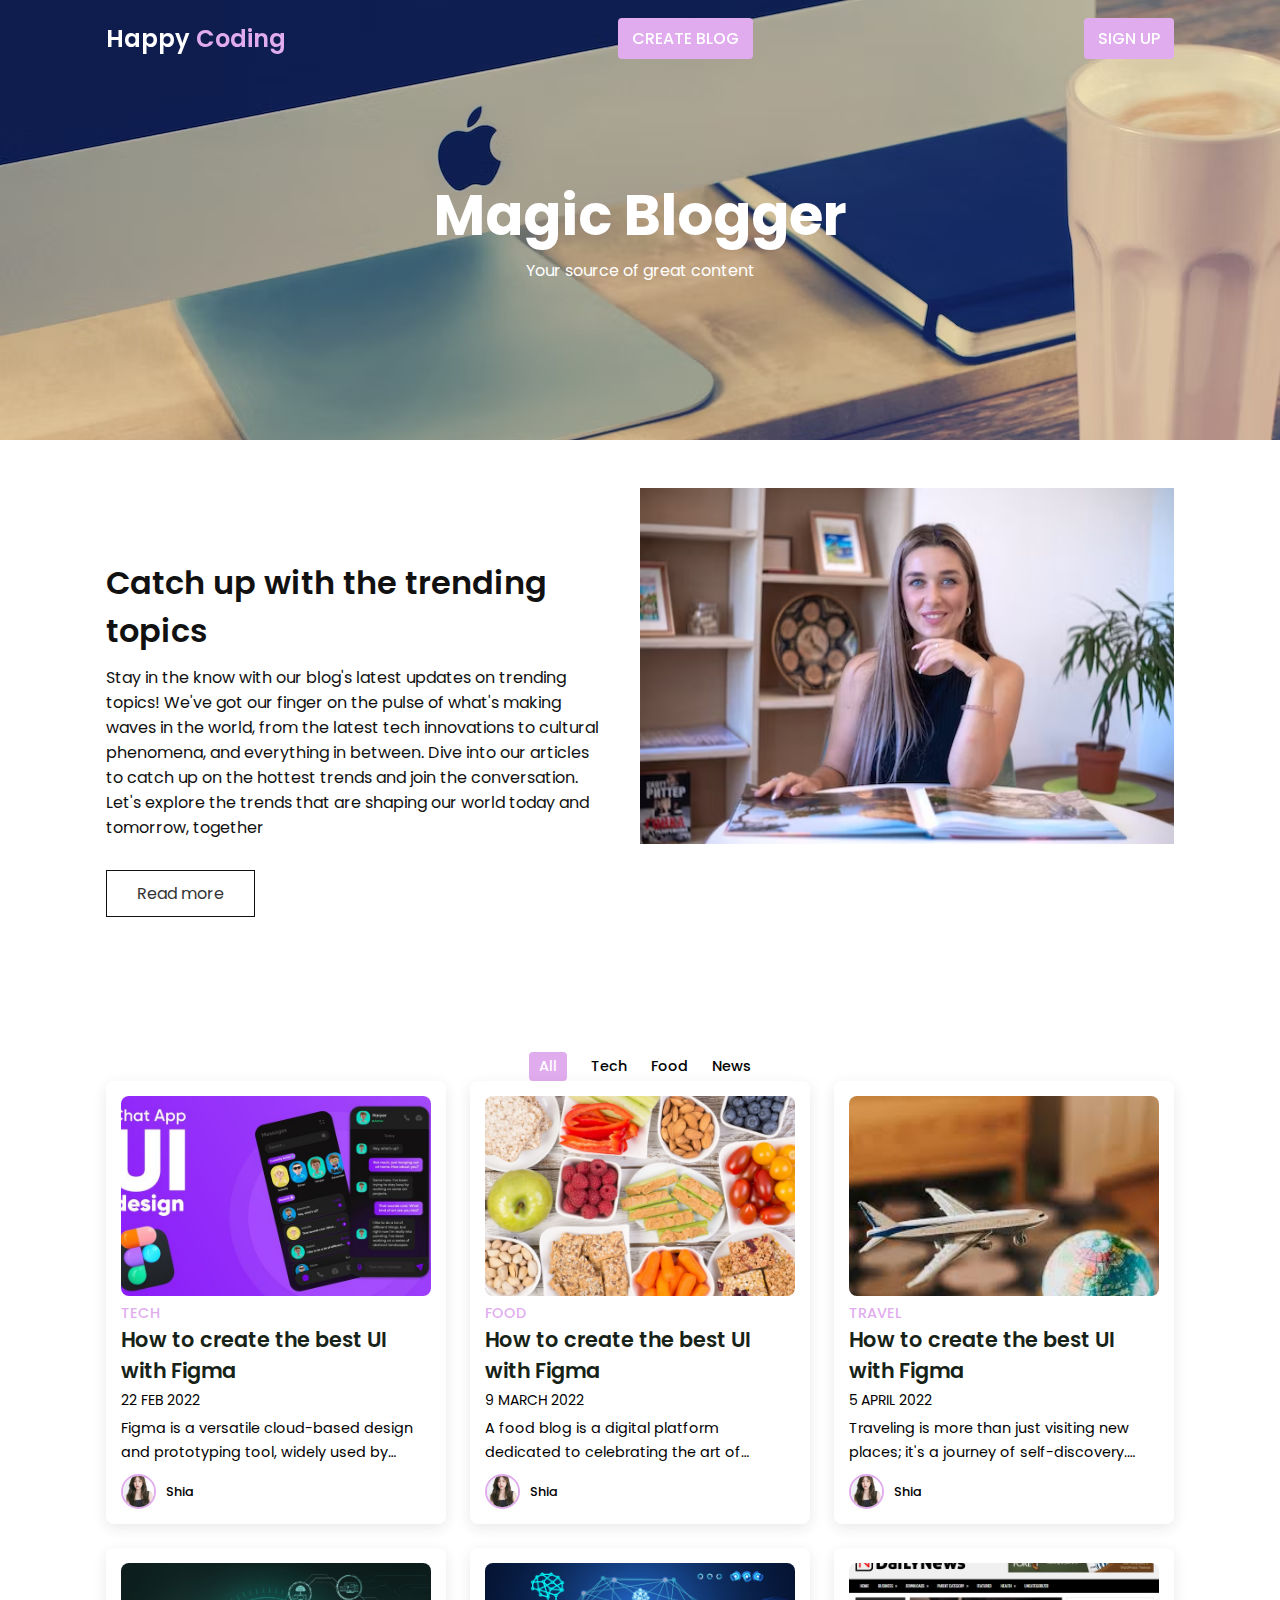
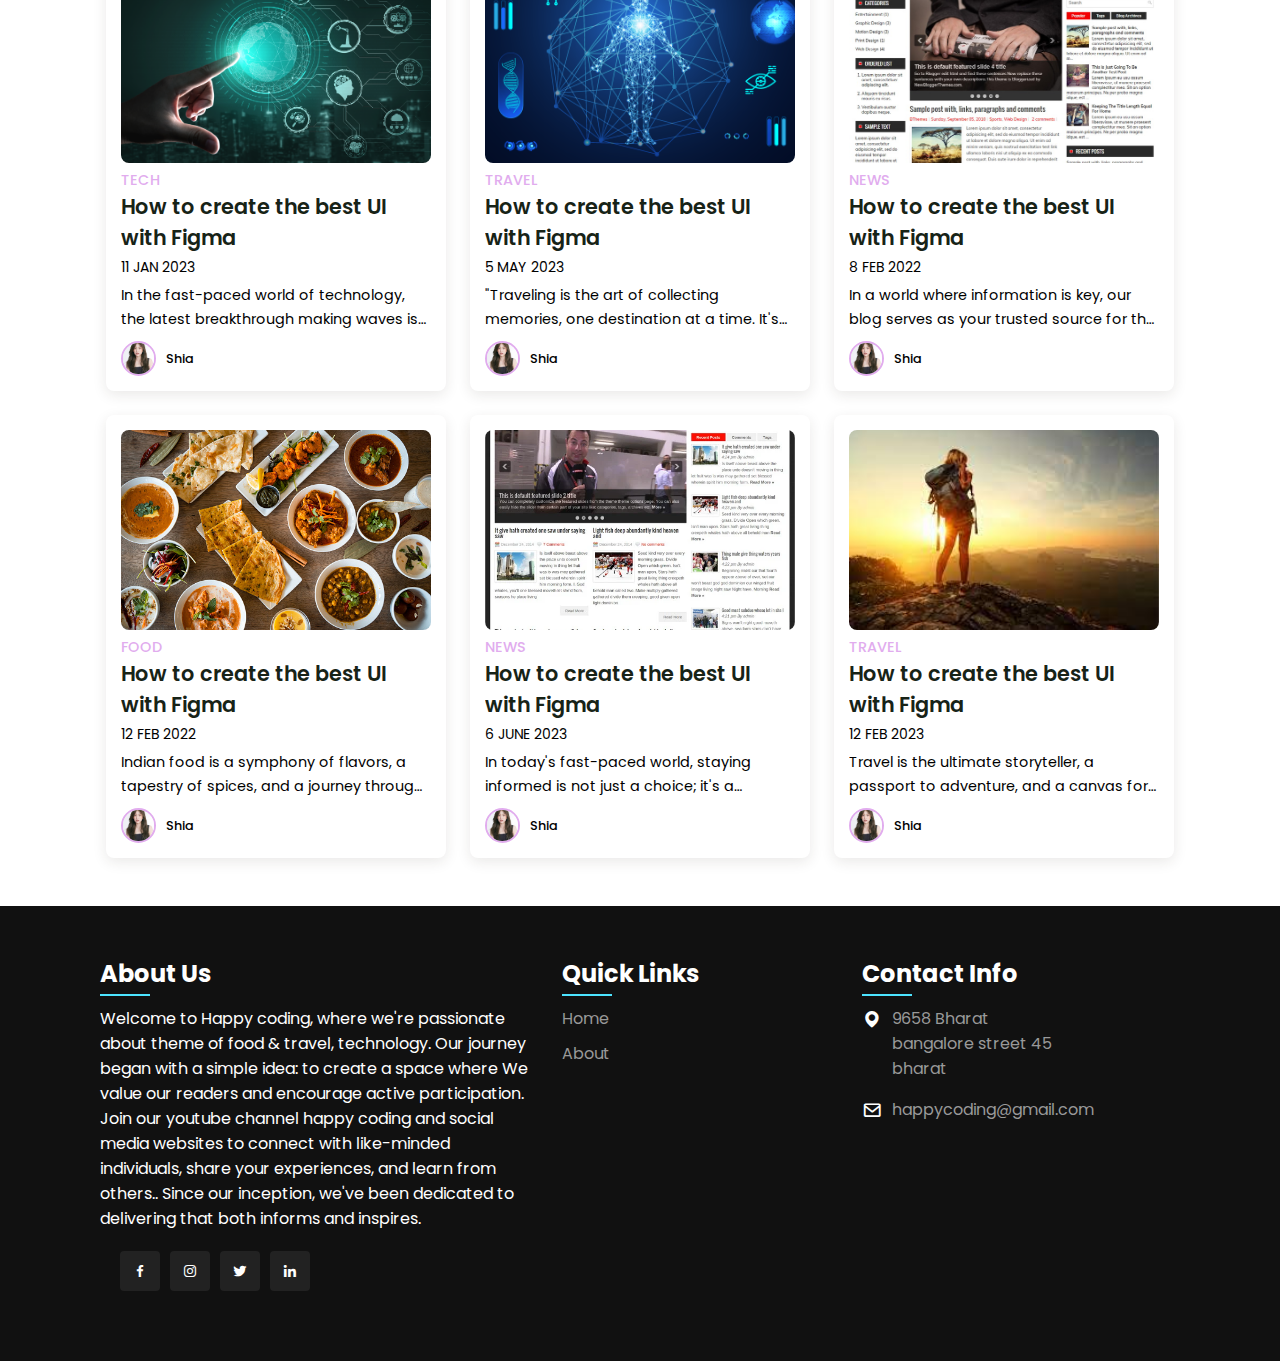
<file: Blog-bharatintern/index.html>
<!DOCTYPE html>
<html lang="en">
<head>
    <meta charset="UTF-8">
    <meta http-equiv="X-UA-Compatible" content="IE=edge">
    <meta name="viewport" content="width=device-width, initial-scale=1.0">
    <title>Bharatintern blog project</title>
    <!-- Box-icon -->
    <link href='https://unpkg.com/boxicons@2.1.4/css/boxicons.min.css' rel='stylesheet'>
    <link rel="stylesheet" href="style.css">
</head>
<body>
    <header>
        <div class="nav container">
            <a href="#" class="logo">Happy <span>Coding</span></a>
            <a href="./demo.html" class="login">Create Blog</a>
            <a href="#" class="login">Sign Up</a>
        </div>
    </header>

    <section class="home" id="home">
        <div class="home-text container">
            <h2 class="home-title">Magic Blogger</h2>
            <span class="home-subtitle">Your source of great content</span>
        </div>
    </section>

    <section class="about container" id="about">
        <div class="contentBx">
            <h2 class="titleText">Catch up with the trending topics</h2>
            <p class="title-text">
                Stay in the know with our blog's latest updates on trending topics! We've got our finger on the pulse of what's making waves in the world, from the latest tech innovations to cultural phenomena, and everything in between. Dive into our articles to catch up on the hottest trends and join the conversation. Let's explore the trends that are shaping our world today and tomorrow, together
            </p>
            <a href="#" class="btn2">Read more</a>
        </div>
        <div class="imgBx">
            <img src="./images/girl profile.avif" alt="" class="fitBg">
        </div>
    </section>

    <div class="post-filter container">
        <span class="filter-item active-filter" data-filter="all">All</span>
        <span class="filter-item" data-filter="tech">Tech</span>
        <span class="filter-item" data-filter="food">Food</span>
        <span class="filter-item" data-filter="news">News</span>
    </div>
    
    <div class="post container">
        <!-- Post 1 -->
        <div class="post-box tech">
            <img src="./images/figma ui.png" alt="" class="post-img">
            <h2 class="category">Tech</h2>
            <a href="#" class="post-title">How to create the best UI with Figma</a>
            <span class="post-date">22 Feb 2022</span>
            <p class="post-description">Figma is a versatile cloud-based design and prototyping tool, widely used by designers and teams for creating user interfaces and interactive designs. It offers real-time collaboration, allowing multiple users to work simultaneously on the same project, making it an ideal choice for remote teams. Figma's intuitive interface and robust feature set make it a popular choice for creating visually appealing and interactive digital experiences. Its cross-platform compatibility further enhances its accessibility, fostering seamless design workflows.</p>
            <div class="profile">
                <img src="./images/small profile1.jpg" alt="" class="profile-img">
                <span class="profile-name">Shia</span>
            </div>
        </div>
        <!-- Post 2 -->
        <div class="post-box food">
            <img src="./images/healthy-snack-ideas.webp" alt="" class="post-img">
            <h2 class="category">Food</h2>
            <a href="#" class="post-title">How to create the best UI with Figma</a>
            <span class="post-date">9 march 2022</span>
            <p class="post-description">A food blog is a digital platform dedicated to celebrating the art of cooking, sharing culinary experiences, and exploring the world of gastronomy. Food bloggers curate a delightful array of recipes, cooking tips, restaurant reviews, and food-related stories. These blogs often feature mouthwatering visuals, step-by-step guides, and personal anecdotes that inspire and connect with food enthusiasts worldwide. Whether you're a home cook seeking inspiration or a foodie looking for the latest culinary trends, food blogs offer a delicious journey into the world of flavors.</p>
            <div class="profile">
                <img src="./images/small profile1.jpg" alt="" class="profile-img">
                <span class="profile-name">Shia</span>
            </div>
        </div>
        <!-- Post 3 -->
        <div class="post-box food">
            <img src="./images/travel.jpeg" alt="" class="post-img">
            <h2 class="category">Travel</h2>
            <a href="#" class="post-title">How to create the best UI with Figma</a>
            <span class="post-date">5 april 2022</span>
            <p class="post-description">Traveling is more than just visiting new places; it's a journey of self-discovery. Exploring different cultures, tasting exotic cuisines, and witnessing breathtaking landscapes can be life-changing experiences. From backpacking adventures to luxury getaways, our blog is your passport to the world, offering travel tips, destination guides, and inspiring stories to fuel your wanderlust. Join us as we unravel the beauty of our planet, one adventure at a time, and discover the transformative power of travel.</p>
            <div class="profile">
                <img src="./images/small profile1.jpg" alt="" class="profile-img">
                <span class="profile-name">Shia</span>
            </div>
        </div>
        <!-- Post 4 -->
        <div class="post-box news">
            <img src="./images/tech2.webp" alt="" class="post-img">
            <h2 class="category">Tech</h2>
            <a href="#" class="post-title">How to create the best UI with Figma</a>
            <span class="post-date">11 Jan 2023</span>
            <p class="post-description">In the fast-paced world of technology, the latest breakthrough making waves is quantum computing. Quantum computers harness the principles of quantum mechanics to perform complex calculations at unimaginable speeds, promising to revolutionize fields like cryptography and drug discovery. Additionally, artificial intelligence and machine learning continue to evolve, enabling machines to learn and adapt like never before, impacting industries from healthcare to finance. With 5G networks becoming more widespread, the Internet of Things (IoT) is set to transform our daily lives, connecting an increasing number of devices and creating a truly interconnected world. Stay tuned to our blog for in-depth insights into these transformative technologies and their real-world applications.</p>
            <div class="profile">
                <img src="./images/small profile1.jpg" alt="" class="profile-img">
                <span class="profile-name">Shia</span>
            </div>
        </div>
        <!-- Post 5 -->
        <div class="post-box tech">
            <img src="./images/tech1.png" alt="" class="post-img">
            <h2 class="category">Travel</h2>
            <a href="#" class="post-title">How to create the best UI with Figma</a>
            <span class="post-date">5 may 2023</span>
            <p class="post-description">"Traveling is the art of collecting memories, one destination at a time. It's the thrill of stepping into the unknown, the taste of new cuisines, and the warmth of making friends across the globe. With each journey, we paint our lives with vibrant experiences and broaden our horizons. So, pack your bags, follow your heart, and let the world be your canvas. Adventure awaits, and every trip is a brushstroke of beauty on the canvas of your life."</p>
            <div class="profile">
                <img src="./images/small profile1.jpg" alt="" class="profile-img">
                <span class="profile-name">Shia</span>
            </div>
        </div>
        <!-- Post 6 -->
        <div class="post-box news">
            <img src="./images/DailyNews-Blogger.jpg" alt="" class="post-img">
            <h2 class="category">News</h2>
            <a href="#" class="post-title">How to create the best UI with Figma</a>
            <span class="post-date">8 Feb 2022</span>
            <p class="post-description">In a world where information is key, our blog serves as your trusted source for the latest news and insights. We're committed to delivering timely and accurate updates on global events, politics, technology, and more, keeping you well-informed in today's fast-paced world. Our team of dedicated journalists and experts sifts through the noise to provide you with concise, reliable, and thought-provoking news coverage. Stay tuned for in-depth analysis, breaking stories, and a deeper understanding of the issues that shape our world.</p>
            <div class="profile">
                <img src="./images/small profile1.jpg" alt="" class="profile-img">
                <span class="profile-name">Shia</span>
            </div>
        </div>
        <!-- Post 7 -->
        <div class="post-box tech">
            <img src="./images/indian tasty food.jpg" alt="" class="post-img">
            <h2 class="category">Food</h2>
            <a href="#" class="post-title">How to create the best UI with Figma</a>
            <span class="post-date">12 Feb 2022</span>
            <p class="post-description">Indian food is a symphony of flavors, a tapestry of spices, and a journey through centuries of tradition and innovation. From the fiery curries of the south to the aromatic biryanis of the north, India's diverse culinary landscape reflects its rich cultural heritage and regional diversity. Join us as we embark on a tantalizing exploration of Indian cuisine, delving into its history, key ingredients, and iconic dishes that have captured the hearts and palates of food enthusiasts worldwide.</p>
            <div class="profile">
                <img src="./images/small profile1.jpg" alt="" class="profile-img">
                <span class="profile-name">Shia</span>
            </div>
        </div>
        <!-- Post 1 -->
        <div class="post-box news">
            <img src="./images/news img.webp" alt="" class="post-img">
            <h2 class="category">News</h2>
            <a href="#" class="post-title">How to create the best UI with Figma</a>
            <span class="post-date">6 june 2023</span>
            <p class="post-description">In today's fast-paced world, staying informed is not just a choice; it's a necessity. News is the compass that guides us through the complexities of our society, the political landscape, and global events. Join us as we delve into the importance of being well-informed and the role news plays in shaping our understanding of the world.</p>
            <div class="profile">
                <img src="./images/small profile1.jpg" alt="" class="profile-img">
                <span class="profile-name">Shia</span>
            </div>
        </div>
        <!-- Post 9 -->
        <div class="post-box food">
            <img src="./images/travelling.jpeg" alt="" class="post-img">
            <h2 class="category">Travel</h2>
            <a href="#" class="post-title">How to create the best UI with Figma</a>
            <span class="post-date">12 Feb 2023</span>
            <p class="post-description">Travel is the ultimate storyteller, a passport to adventure, and a canvas for unforgettable experiences. It's about discovering hidden gems, connecting with diverse cultures, and creating memories that last a lifetime. Join us on this virtual journey as we explore the beauty of travel, from the thrill of exploration to the serenity of relaxation, and everything in between.</p>
            <div class="profile">
                <img src="./images/small profile1.jpg" alt="" class="profile-img">
                <span class="profile-name">Shia</span>
            </div>
        </div>
    </div>

    <footer>
        <div class="footer-container">
            <div class="sec aboutus">
                <h2>About Us</h2>
                <p>Welcome to Happy coding, where we're passionate about theme of food & travel, technology. Our journey began with a simple idea: to create a space where We value our readers and encourage active participation. Join our youtube channel happy coding and social media websites to connect with like-minded individuals, share your experiences, and learn from others.. Since our inception, we've been dedicated to delivering that both informs and inspires.</p>
                <ul class="sci">
                    <li><a href="#"><i class="bx bxl-facebook"></i></a></li>
                    <li><a href="#"><i class="bx bxl-instagram"></i></a></li>
                    <li><a href="#"><i class="bx bxl-twitter"></i></a></li>
                    <li><a href="#"><i class="bx bxl-linkedin"></i></a></li>
                </ul>
            </div>
            <div class="sec quicklinks">
                <h2>Quick Links</h2>
                <ul>
                    <li><a href="#">Home</a></li>
                    <li><a href="#">About</a></li>
                </ul>
            </div>
            <div class="sec contactBx">
                <h2>Contact Info</h2>
                <ul class="info">
                    <li>
                        <span><i class='bx bxs-map'></i></span>
                        <span>9658 Bharat <br>bangalore street 45 <br> bharat</span>
                    </li>
                    <li>
                        <span><i class='bx bx-envelope' ></i></span>
                        <p><a href="mailto:codemyhobby9@gmail.com">happycoding@gmail.com</a></p>
                    </li>
                </ul>
            </div>
        </div>
    </footer>

    <script src="https://cdnjs.cloudflare.com/ajax/libs/jquery/3.6.1/jquery.min.js" integrity="sha512-aVKKRRi/Q/YV+4mjoKBsE4x3H+BkegoM/em46NNlCqNTmUYADjBbeNefNxYV7giUp0VxICtqdrbqU7iVaeZNXA==" crossorigin="anonymous" referrerpolicy="no-referrer"></script>
    <script src="main.js"></script>
</body>
</html>
</file>
<file: Blog-bharatintern/style.css>
@import url('https://fonts.googleapis.com/css2?family=Poppins:ital,wght@0,600;0,700;1,400&display=swap');
*{
    font-family: 'Poppins', sans-serif;
    margin: 0;
    padding: 0;
    scroll-behavior: smooth;
    scroll-padding-top: 2rem;
    box-sizing: border-box;
}

/* root values */
:root{
    --container-color: #1a1e21;
    --second-color: rgb(225, 172, 238);
    --text-color: #172317;
    --bg-color: #fff;
}

::selection{
    color: var(--bg-color);
    background: var(--second-color);
}

a{
    text-decoration: none;
}

li{
    list-style: none;
}

img{
    width: 100%;
}

section{
    padding: 3rem 0 2rem;
}

.container{
    max-width: 1068px;
    margin: auto;
    width: 100%;
}

a{
    color: #fff;
}

/* Header */
header{
    position: fixed;
    top: 0;
    left: 0;
    width: 100%;
    z-index: 200;
}

header.shadow{
    background: var(--bg-color);
    box-shadow: 0 1px 4px hsl(0 4% 14% / 10%);
    transition: .5s;
}

header.shadow .logo{
    color: var(--text-color);
}

.nav{
    display: flex;
    align-items: center;
    justify-content: space-between;
    padding: 18px 0;
}

.logo{
    font-size: 1.5rem;
    font-weight: 600;
    color: var(--bg-color);
    justify-content:end;
}

.logo span{
    color: var(--second-color);
}

.login{
    padding: 8px 14px;
    text-transform: uppercase;
    font-weight: 500;
    border-radius: 4px;
    background: var(--second-color);
    color: var(--bg-color);
}

.login:hover{
    background: hsl(199, 98%, 56%);
    transition: .5s;
}

.home{
    width: 100%;
    min-height: 440px;
    background: url("./images/background.avif");
    display: grid;
    justify-content: center;
    align-items: center;
    object-fit: cover;
    background-repeat: no-repeat;
}
.imgBx{
    border-radius: 10%;
}
.home-text{
    color: var(--bg-color);
    text-align: center;
}

.home-title{
    font-size: 3.5rem;
}

.home-subtitle{
    font-size: 1rem;
    font-weight: 400;
}

.about{
    position: relative;
    width: 100%;
    display: flex !important;
    justify-content: center;
    align-items: center;
}

.about .contentBx{
    max-width: 50%;
    width: 50%;
    text-align: left;
    padding-right: 40px;
}

.titleText{
    font-weight: 600;
    color: #111;
    font-size: 2rem;
    margin-bottom: 10px;
}

.title-text{
    color: #111;
    font-size: 1em;
}

.about .imgBx{
    position: relative;
    min-width: 50%;
    width: 50%;
    min-height: 500px;
}

.btn2{
    position: relative;
    display: inline-block;
    margin-top: 30px;
    padding: 10px 30px;
    background: #fff;
    border: .8px solid #111;
    color: #333;
    text-decoration: none;
    transition: 0.5s;
}

.btn2:hover{
    background-color: var(--second-color);
    border: none;
    color: #fff;
}

.post-filter{
    display: flex;
    justify-content: center;
    align-items: center;
    column-gap: 1.5rem;
    margin-top: 2rem !important;
}

.filter-item{
    font-size: 0.9rem;
    font-weight: 500;
    cursor: pointer;
}

.active-filter{
    background: var(--second-color);
    color: var(--bg-color);
    padding: 4px 10px;
    border-radius: 4px;
}

.post{
    display: grid;
    grid-template-columns: repeat(auto-fit, minmax(280px, auto));
    justify-content: center;
    gap: 1.5rem;
}

.post-box{
    background: var(--bg-color);
    box-shadow: 0 4px 14px hsl(35deg 25% 15% / 10%);
    padding: 15px;
    border-radius: 0.5rem;
}

.post-img{
    width: 100%;
    height: 200px;
    object-fit: cover;
    object-position: center;
    border-radius: 0.5rem;
}

.category{
    font-size: 0.9rem;
    font-weight: 500;
    text-transform: uppercase;
    color: var(--second-color);
}

.post-title{
    font-size: 1.3rem;
    font-weight: 600;
    color: var(--text-color);
    display: -webkit-box;
    -webkit-line-clamp: 2;
    -webkit-box-orient: vertical;
    overflow: hidden;
}

.post-date{
    display: flex;
    font-size: 0.875rem;
    text-transform: uppercase;
    margin-top: 4px;
    font-weight: 400;
}

.post-description{
    font-size: 0.9rem;
    line-height: 1.5rem;
    margin: 5px 0 10px;
    display: -webkit-box;
    -webkit-line-clamp: 2;
    -webkit-box-orient: vertical;
    overflow: hidden;
}

.profile{
    display: flex;
    align-items: center;
    gap: 10px;
}

.profile-img{
    width: 35px;
    height: 35px;
    border-radius: 50%;
    object-fit: cover;
    object-position: center;
    border: 2px solid var(--second-color);
}

.profile-name{
    font-size: .8rem;
    font-weight: 500;
}

footer{
    position: relative;
    width: 100%;
    height: auto;
    padding: 50px 100px;
    margin-top: 3rem;
    background: #111;
    display: flex;
    font-family: sans-serif;
    justify-content: space-between;
}

.footer-container{
    display: flex;
    justify-content: space-between;
    flex-wrap: wrap;
    flex-direction: row;
}

.footer-container .sec{
    margin-right: 30px;
}

.footer-container .sec.aboutus{
    width: 40%;
}

.footer-container h2{
    position: relative;
    color: #fff;
    margin-bottom: 15px;
}

.footer-container h2::before{
    content: '';
    position: absolute;
    bottom: -5px;
    left: 0;
    width: 50px;
    height: 2px;
    background: rgb(77, 228, 255);
}

footer p{
    color: #fff;
}

.sci{
    margin: 20px;
    display: flex;
}

.sci li{
    list-style: none;
}

.sci li a{
    display: inline-block;
    width: 40px;
    height: 40px;
    background: #222;
    display: flex;
    justify-content: center;
    align-items: center;
    margin-right: 10px;
    text-decoration: none;
    border-radius: 4px;
    transition: .5s;
}

.sci li a:hover{
    background: rgb(77, 228, 255);
}

.sci i a .bx{
    color: #fff;
    font-size: 20px;
}

.quicklinks{
    position: relative;
    width: 25%;
}

.quicklinks ul li{
    list-style: none;
}

.quicklinks ul li a{
    color: #999;
    text-decoration: none;
    margin-bottom: 10px;
    display: inline-block;
    transition: .3s;
}

.quicklinks ul li a:hover{
    color: #fff;
}

.footer-container .contactBx{
    width: calc(35% - 60px);
    margin-right: 0 !important;
}

.contactBx .info{
    position: relative;
}

.contactBx .info li{
    display: flex !important;
    margin-bottom: 16px;
}

.contactBx .info li span:nth-child(1){
    color: #fff;
    font-size: 20px;
    margin-right: 10px;
}

.contactBx .info li span{
    color: #999;
}

.contactBx .info li a{
    color: #999;
    text-decoration: none;
    transition: .5s;
}

.contactBx .info li a:hover{
    color: #fff;
}

@media (max-width: 1060px){
    .container{
        margin: 0 auto;
        width: 95%;
    }

    .home-text{
        width: 100%
    }
}

@media (max-width: 768px){
    .nav{
        padding: 10px 0;
    }

    section{
        padding: 2rem 0 !important;
    }

    .header-content{
        margin-top: 3rem !important;
    }

    .home{
        min-height: 380px;
    }

    .home-title{
        font-size: 3rem;
    }

    .header-title{
        font-size: 2rem;
    }

    .header-img{
        height: 370px;
    }

    .about{
        flex-direction: column;
    }

    .about .contentBx{
        min-width: 100%;
        width: 100%;
        text-align: center;
        padding-right: 0px;
    }

    .about .contentBx,
    .about .imgBx{
        min-width: 100%;
        width: 100%;
        padding-right: 0px;
        text-align: center;
    }

    .about .imgBx{
        min-height: 250px;
    }

    .btn2{
        margin-bottom: 30px;
    }

    .post-header{
        height: 435px;
    }

    .post-header{
        margin-top: 9rem !important;
    }
}

@media (max-width: 570px){
    .post-header{
        height: 390px;
    }

    .header-title{
        width: 100%;
    }

    .header-img{
        height: 340px;
    }
}

@media (max-width: 396px){
    .home-title{
        font-size: 2rem;
    }

    .home-subtitle{
        font-size: 0.9rem;
    }

    .home{
        min-height: 300px;
    }

    .post-box{
        padding: 10px;
    }

    .header-title{
        font-size: 1.4rem;
    }

    .header-img{
        height: 240px;
    }

    .post-header{
        height: 335px;
    }

    .header-img{
        height: 340px;
    }
}

/* Footer Media Query */
@media (max-width: 991px){
    footer{
        padding: 40px;
        font-size: 20px;
    }

    footer .footer-container{
        flex-direction: column;
    }

    footer .footer-container .sec{
        margin-right: 0;
        margin-bottom: 40px;
    }

    footer .footer-container .sec.aboutus{
        width: 100% !important;
    }

    footer .footer-container .quicklinks{
        width: 100%;
    }

    footer .footer-container .contactBx{
        width: 100%;
    }
}
</file>
